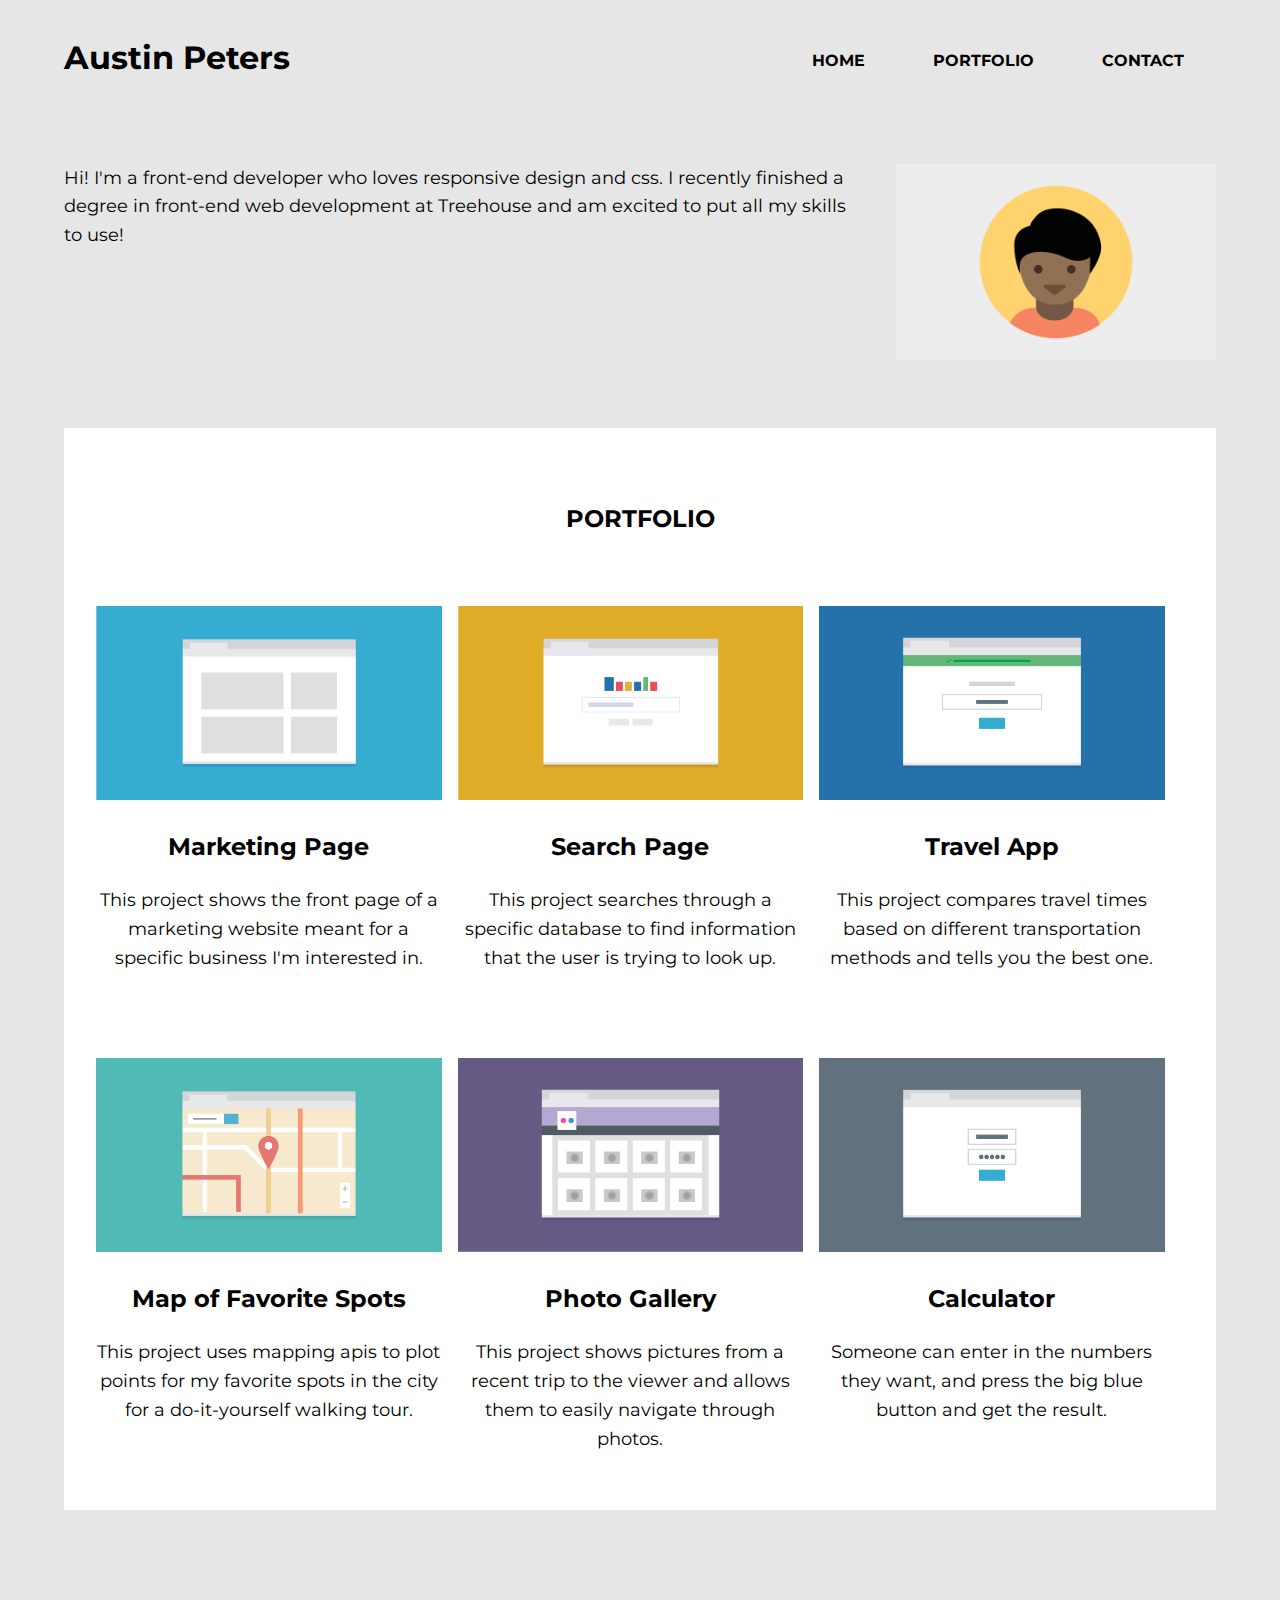
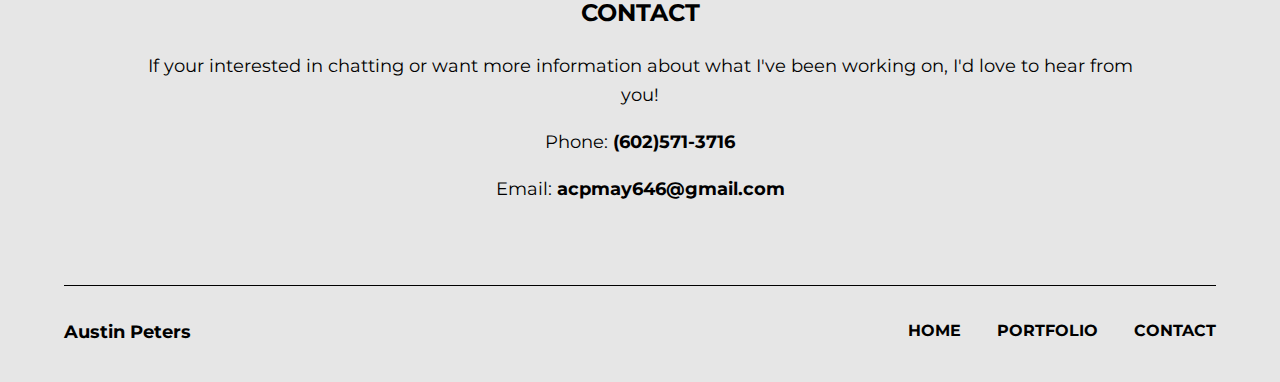
<file: techdegree-project-2-2/index.html>
<!DOCTYPE html>
<html lang="en">
<head>
    <meta charset="UTF-8">
    <meta name="viewport" content="width=device-width, initial-scale=1.0">
    <link href="https://fonts.googleapis.com/css2?family=Montserrat&display=swap" rel="stylesheet">
    <link href="css/normalize.css" rel="stylesheet">
    <link href="css/style.css" rel="stylesheet">
    <title>Mobile-First Responsive Layout</title>
</head>
<body> 
    <header>
        <div class="clearfix">
            <h1 class="my-name-head">Austin Peters</h1>
            <nav>
                <ul class="head-nav">
                    <li><a href="index.html">Home</a></li>
                    <li><a href="#portfolio">Portfolio</a></li>
                    <li><a href="#contact">Contact</a></li>
                </ul>
            </nav>
        </div>
        <div class="profile clearfix">
            <img src="images/responsive-layout-profile.png" alt="Profile picture">
            <p>Hi! I'm a front-end developer who loves responsive design and css. I recently finished a degree in front-end web development at Treehouse and am excited to put all my skills to use!</p>
        </div>
    </header>    

    <main>
        <div class="white clearfix">
            <h2 id="portfolio">Portfolio</h2>
            <div class="marketing container">
                <img src="images/portfolio-1.png" alt="Marketing page project">
                <h2>Marketing Page</h2>
                <p>This project shows the front page of a marketing website meant for a specific business I'm interested in.</p>
            </div>
            <div class="search container">
                <img src="images/portfolio-2.png" alt="Search page project">
                <h2>Search Page</h2>
                <p>This project searches through a specific database to find information that the user is trying to look up.</p>
            </div>
            <div class=" travel container">
                <img src="images/portfolio-3.png" alt="Travel app project">
                <h2>Travel App</h2>
                <p>This project compares travel times based on different transportation methods and tells you the best one.</p>
            </div>
            <div class="map container">
                <img src="images/portfolio-4.png" alt="Map of favorite spots project">
                <h2>Map of Favorite Spots</h2>
                <p>This project uses mapping apis to plot points for my favorite spots in the city for a do-it-yourself walking tour.</p>
            </div>
            <div class="gallery container">
                <img src="images/portfolio-5.png" alt="Photo gallery project">
                <h2>Photo Gallery</h2>
                <p>This project shows pictures from a recent trip to the viewer and allows them to easily navigate through photos.</p>
            </div>
            <div class="calculator container">
                <img src="images/portfolio-6.png" alt="Calculator project">
                <h2>Calculator</h2>
                <p>Someone can enter in the numbers they want, and press the big blue button and get the result.</p>
            </div>
        </div>
        <div class="contact-container">
            <h2 id="contact">Contact</h2>
            <p>If your interested in chatting or want more information about what I've been working on, I'd love to hear from you!</p>
            <p>Phone: <span>(602)571-3716</span></p>
            <p>Email: <span>acpmay646@gmail.com</span></p>
        </div>
    </main>    
    
    <footer>
        <p><span>Austin Peters</span></p>
            <nav>
                <ul class="foot-nav">
                    <li><a href="index.html">Back to top</a></li>
                </ul>
                <ul class="foot-nav-2">
                    <li><a href="index.html">Home</a></li>
                    <li><a href="#portfolio">Portfolio</a></li>
                    <li><a href="#contact">Contact</a></li>
                </ul>
            </nav> 
    </footer>      
</body>
</html>
</file>
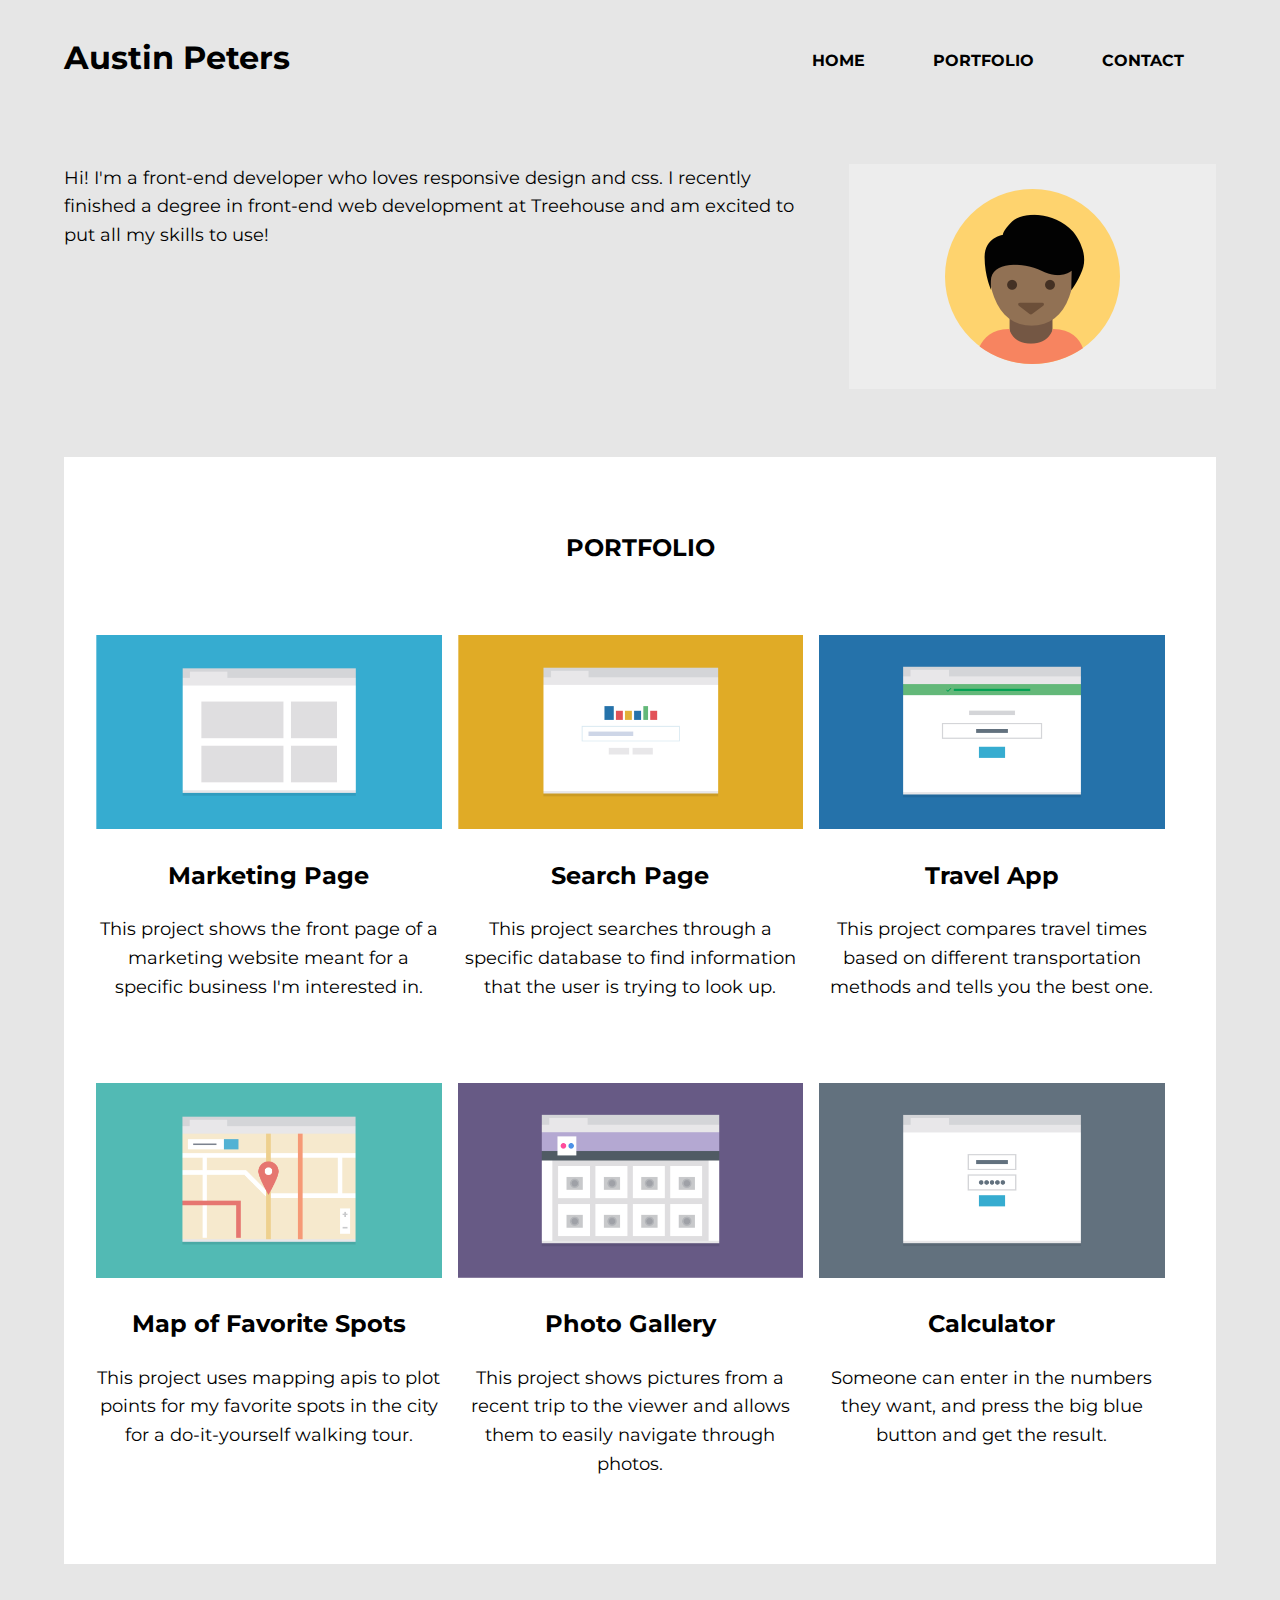
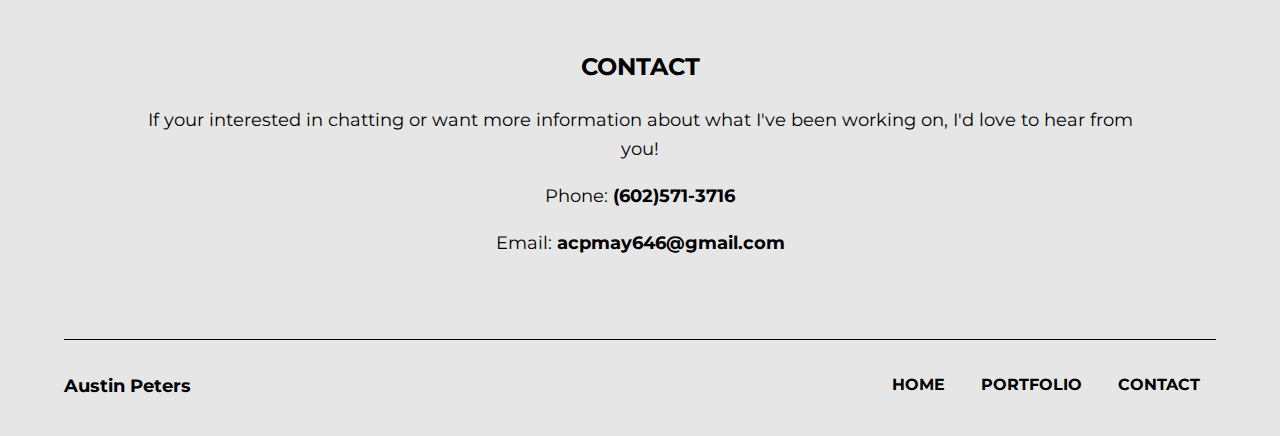
<file: techdegree-project-2-2/techdegree-project-2/techdegree-project-2/index.html>
<!DOCTYPE html>
<html lang="en">
<head>
    <meta charset="UTF-8">
    <meta name="viewport" content="width=device-width, initial-scale=1.0">
    <link href="https://fonts.googleapis.com/css2?family=Montserrat&display=swap" rel="stylesheet">
    <link href="css/normalize.css" rel="stylesheet">
    <link href="css/style.css" rel="stylesheet">
    <title>Mobile-First Responsive Layout</title>
</head>
<body> 
    <header>
        <div class="clearfix">
            <h1 class="my-name-head">Austin Peters</h1>
            <nav>
                <ul class="head-nav">
                    <li><a href="index.html">Home</a></li>
                    <li><a href="#portfolio">Portfolio</a></li>
                    <li><a href="#contact">Contact</a></li>
                </ul>
            </nav>
        </div>
        <div class="profile clearfix">
            <img src="images/responsive-layout-profile.png" alt="Profile picture">
            <p>Hi! I'm a front-end developer who loves responsive design and css. I recently finished a degree in front-end web development at Treehouse and am excited to put all my skills to use!</p>
        </div>
    </header>    

    <main>
        <div class="white clearfix">
            <h2 id="portfolio">Portfolio</h2>
            <div class="marketing container">
                <img src="images/portfolio-1.png" alt="Marketing page project">
                <h2>Marketing Page</h2>
                <p>This project shows the front page of a marketing website meant for a specific business I'm interested in.</p>
            </div>
            <div class="search container">
                <img src="images/portfolio-2.png" alt="Search page project">
                <h2>Search Page</h2>
                <p>This project searches through a specific database to find information that the user is trying to look up.</p>
            </div>
            <div class=" travel container">
                <img src="images/portfolio-3.png" alt="Travel app project">
                <h2>Travel App</h2>
                <p>This project compares travel times based on different transportation methods and tells you the best one.</p>
            </div>
            <div class="map container">
                <img src="images/portfolio-4.png" alt="Map of favorite spots project">
                <h2>Map of Favorite Spots</h2>
                <p>This project uses mapping apis to plot points for my favorite spots in the city for a do-it-yourself walking tour.</p>
            </div>
            <div class="gallery container">
                <img src="images/portfolio-5.png" alt="Photo gallery project">
                <h2>Photo Gallery</h2>
                <p>This project shows pictures from a recent trip to the viewer and allows them to easily navigate through photos.</p>
            </div>
            <div class="calculator container">
                <img src="images/portfolio-6.png" alt="Calculator project">
                <h2>Calculator</h2>
                <p>Someone can enter in the numbers they want, and press the big blue button and get the result.</p>
            </div>
        </div>
        <div class="contact-container">
            <h2 id="contact">Contact</h2>
            <p>If your interested in chatting or want more information about what I've been working on, I'd love to hear from you!</p>
            <p>Phone: <span>(602)571-3716</span></p>
            <p>Email: <span>acpmay646@gmail.com</span></p>
        </div>
    </main>    
    
    <footer>
        <p><span>Austin Peters</span></p>
            <nav>
                <ul class="foot-nav">
                    <li><a href="index.html">Back to top</li>
                </ul>
                <ul class="foot-nav-2">
                    <li><a href="index.html">Home</a></li>
                    <li><a href="#portfolio">Portfolio</a></li>
                    <li><a href="#contact">Contact</a></li>
                </ul>
            </nav> 
    </footer>      
</body>
</html>
</file>
<file: techdegree-project-2-2/css/style.css>
/*********************************UNIVERSAL SELECTOR******************************************/

* {
    box-sizing: border-box;
}

/*********************************ELEMENT SELECTORS******************************************/

body {
    font-family: "Montserrat", sans-serif;
    line-height: 1.6;
    color: black;
    text-align: center;
    background-color: rgb(230, 230, 230);
}

p {
    font-size: large;
}

.my-name-head {
    margin-top: 0;
    padding-top: 1em;
}

.container img {
    height: auto;
    width: 100%;
}

header,
.container,
.contact-container,
footer {
    width: 90%;
    margin: 0 auto;
}

.white {
    background-color: white;
}

.head-nav a {
    text-decoration: none;
    text-transform: uppercase;
    background-color: white;
    color: black;
    display: block;
    padding-top: 1em;
    padding-bottom: 1em;
    font-weight: bolder;
}

.head-nav li {
    margin-bottom: .5em;
}

.head-nav {
    margin-bottom: 4em;
}

.profile {
    padding-bottom: 1em;
}

.profile img {
    width: 100%;
    max-width: 320px;
}

#portfolio {
    text-transform: uppercase;
    padding-top: 3em;
    padding-bottom: 2em;
}

.container {
    padding-bottom: 2em;
}

.container p {
    padding-left: 4em;
    padding-right: 4em;
}

#contact {
    text-transform: uppercase;
}

.contact-container {
    border-bottom: 1px solid black;
    padding: 4em;
}

.calculator {
    padding-bottom: 4em;
}

span {
    font-weight: bolder;
}

footer p {
    float: left;
    margin: 0;
}

footer {
    padding-top: 2em;
    padding-bottom: 3.5em;
}

.foot-nav a {
    text-decoration: none;
    text-transform: uppercase;
    color: black;
    font-weight: bolder;
    float: right;
}

.foot-nav-2 {
    display: none;
}

@media (min-width: 768px) {
    .head-nav li {
        display: inline-block;
    }

    .head-nav a {
        padding: 0;
        background-color: rgb(230, 230, 230);
        margin-left: 2em;
        margin-right: 2em;
    }

    .profile img {
        float: right;
        margin-left: 2em;
    }

    .profile {
        padding-bottom: 3em;
    }

    .profile p{
        text-align: left;
    }
    
    .container {
        max-height: 420px;
        margin-bottom: 3em;
    }

    .marketing {
        float: left;
        width: 44%;
        margin-left: 2.5em;
        
    }

    .search {
        float: right;
        width: 44%;
        margin-right: 2.5em;
    }

    .travel {
        float: left;
        width: 44%;
        margin-left: 2.5em;

    }

    .map {
        float: right;
        width: 44%;
        margin-right: 2.5em;
    }

    .gallery {
        float: left;
        width: 44%;
        margin-left: 2.5em;
    }

    .calculator {
        float: right;
        width: 44%;
        margin-right: 2.5em;
    }

    .container p {
        padding-left: 2.5em;
        padding-right: 2.5em;
    }

    footer nav {
        float: right;
    }

    .foot-nav-2 {
        display: inline-block;
    }

    .foot-nav-2 a{
        text-decoration: none;
        text-transform: uppercase;
        color: black;
        font-weight: bolder;
    }

    .foot-nav-2 li {
        display: inline-block;
        padding-left: 2em;
    }

    .foot-nav {
        display: none;
    }

    footer {
        margin-bottom: 5em;
    }

    .clearfix::after {
        content: " ";
        display: table;
        clear: both;
    }
}

@media (min-width: 1024px) {
    .my-name-head {
        float: left;
    }

    .head-nav {
        float: right;
        padding-top: 3em;
    }

    .white {
        width: 90%;
        margin: 0 auto;
    }
    
    .container {
        min-height: 420px;
    }

    .marketing {
        width: 30%;
        margin-left: 2em;
    }

    .search {
        width: 30%;
        float: left;
        margin-right: 1em;
        margin-left: 1em
    }

    .travel {
        width: 30%;
        float: left;
        margin-left: 0;
    }

    .map {
        float: left;
        width: 30%;
        margin-left: 2em;
        margin-right: 0;
    }

    .gallery {
        width: 30%;
        float: left;
        margin-left: 1em;
        margin-right: 1em;
    }

    .calculator {
        float: left;
        width: 30%;
        margin-right: 0;
    }

    .container p {
        padding: 0;
    }

    .container {
        margin-bottom: 2em;
    }

    footer {
        margin-bottom: .5em;
    }

}


















































































/* h1 {
    margin-top: 0;
    padding-top: .5em;
    padding-bottom: .5em;
    
}

.head-nav li {
    background-color: white;
    width: 90%;
    margin: auto;
}

.head-nav {
    list-style-type: none;
    padding: 0;
}

.head-nav a{ 
    text-decoration: none;
    text-transform: uppercase;
    color: black;
    display: block;
    padding-top: 1em;
    padding-bottom: 1em;
}

.head-nav li {
    margin-bottom: .5em;
    
}

.head-nav a:hover {
    color: rgb(230, 230, 230); 
}

.profile img {
    width: 50%;
    padding-top: 2em;
}

.profile p {
    width: 90%;
    margin: auto;
    padding-top: 2em;
    padding-bottom: 2em;
    
}

.container {
    background-color: white;
}

main img {
    height: auto;
    width: 90%;
    margin: auto;
}

#portfolio {
    padding-top: 2em;
    padding-bottom: 2em;
    margin-top: 0;
    margin-bottom: 0;
    text-transform: uppercase;
}

main h2 {
    padding-top: 1em;
}

main p {
    padding-bottom: 3em;
    width: 90%;
    margin: auto;
    padding-left: 2em;
    padding-right: 2em;
}

.contact-container {
    width: 90%;
    margin: auto;
    border-bottom: solid 1px black;
    padding-bottom: 4em;
}

.contact-container h2 {
    padding-top: 3em;
}

.contact-container p {
    padding-bottom: 1em;
}

.contact-container .contact-p {
    padding-bottom: 2.5em;
}

.footer-nav {
    padding: 0;
    list-style-type: none;
    float: right;
}

.footer-nav a {
    text-decoration: none;
    color: black;
    text-transform: uppercase;
}

footer p {
    float: left;
}
footer {
   width: 90%;
   margin: auto;
}

.clearfix::after {
    content: " ";
    display: table;
    clear: both;
}

@media (max-width: 768px) {
    
} */
</file>
<file: techdegree-project-2-2/techdegree-project-2/techdegree-project-2/css/style.css>
/*********************************UNIVERSAL SELECTOR******************************************/

* {
    box-sizing: border-box;
}

/*********************************ELEMENT SELECTORS******************************************/

body {
    font-family: "Montserrat", sans-serif;
    line-height: 1.6;
    color: black;
    text-align: center;
    background-color: rgb(230, 230, 230);
}

p {
    font-size: large;
}

.my-name-head {
    margin-top: 0;
    padding-top: 1em;
}

.container img {
    height: auto;
    width: 100%;
}

header,
.container,
.contact-container,
footer {
    width: 90%;
    margin: 0 auto;
}

.white {
    background-color: white;
}

.head-nav a {
    text-decoration: none;
    text-transform: uppercase;
    background-color: white;
    color: black;
    display: block;
    padding-top: 1em;
    padding-bottom: 1em;
    font-weight: bolder;
}

.head-nav li {
    margin-bottom: .5em;
}

.head-nav {
    margin-bottom: 4em;
}

.profile {
    padding-bottom: 1em;
}

#portfolio {
    text-transform: uppercase;
    padding-top: 3em;
    padding-bottom: 2em;
}

.container {
    padding-bottom: 2em;
}

.container p {
    padding-left: 4em;
    padding-right: 4em;
}

#contact {
    text-transform: uppercase;
}

.contact-container {
    border-bottom: 1px solid black;
    padding: 4em;
}

.calculator {
    padding-bottom: 4em;
}

span {
    font-weight: bolder;
}

footer p {
    float: left;
    margin: 0;
}

footer {
    padding-top: 2em;
    padding-bottom: 3.5em;
}

.foot-nav a {
    text-decoration: none;
    text-transform: uppercase;
    color: black;
    font-weight: bolder;
    float: right;
}

@media (min-width: 768px) {
    .head-nav li {
        display: inline-block;
    }

    .head-nav a {
        padding: 0;
        background-color: rgb(230, 230, 230);
        margin-left: 2em;
        margin-right: 2em;
    }

    .profile img {
        float: right;
        margin-left: 2em;
    }

    .profile {
        padding-bottom: 3em;
    }

    .profile p{
        text-align: left;
    }

    .marketing {
        float: left;
        width: 44%;
        margin-left: 2.5em;
        
    }

    .search {
        float: right;
        width: 44%;
        margin-right: 2.5em;
    }

    .travel {
        float: left;
        width: 44%;
        margin-left: 2.5em;

    }

    .map {
        float: right;
        width: 44%;
        margin-right: 2.5em;
    }

    .gallery {
        float: left;
        width: 44%;
        margin-left: 2.5em;
    }

    .calculator {
        float: right;
        width: 44%;
        margin-right: 2.5em;
    }

    .container p {
        padding-left: 2.5em;
        padding-right: 2.5em;
    }

    .foot-nav-2 {
        float: right;
    }

    .foot-nav-2 a{
        text-decoration: none;
        text-transform: uppercase;
        color: black;
        font-weight: bolder;
    }

    .foot-nav-2 li {
        display: inline-block;
        padding-left: 1em;
        padding-right: 1em;
    }

    .foot-nav {
        display: none;
    }

    footer {
        margin-bottom: 5em;
    }

    .clearfix::after {
        content: " ";
        display: table;
        clear: both;
    }
}

@media (min-width: 1024px) {
    .my-name-head {
        float: left;
    }

    .head-nav {
        float: right;
        padding-top: 3em;
    }

    .white {
        width: 90%;
        margin: 0 auto;
    }

    .marketing {
        width: 30%;
        margin-left: 2em;
    }

    .search {
        width: 30%;
        float: left;
        margin-right: 1em;
        margin-left: 1em
    }

    .travel {
        width: 30%;
        float: left;
        margin-left: 0;
    }

    .map {
        float: left;
        width: 30%;
        margin-left: 2em;
        margin-right: 0;
    }

    .gallery {
        width: 30%;
        float: left;
        margin-left: 1em;
        margin-right: 1em;
    }

    .calculator {
        float: left;
        width: 30%;
        margin-right: 0;
    }

    .container p {
        padding: 0;
    }

    .container {
        margin-bottom: 2em;
    }

    footer {
        margin-bottom: .5em;
    }

}


















































































/* h1 {
    margin-top: 0;
    padding-top: .5em;
    padding-bottom: .5em;
    
}

.head-nav li {
    background-color: white;
    width: 90%;
    margin: auto;
}

.head-nav {
    list-style-type: none;
    padding: 0;
}

.head-nav a{ 
    text-decoration: none;
    text-transform: uppercase;
    color: black;
    display: block;
    padding-top: 1em;
    padding-bottom: 1em;
}

.head-nav li {
    margin-bottom: .5em;
    
}

.head-nav a:hover {
    color: rgb(230, 230, 230); 
}

.profile img {
    width: 50%;
    padding-top: 2em;
}

.profile p {
    width: 90%;
    margin: auto;
    padding-top: 2em;
    padding-bottom: 2em;
    
}

.container {
    background-color: white;
}

main img {
    height: auto;
    width: 90%;
    margin: auto;
}

#portfolio {
    padding-top: 2em;
    padding-bottom: 2em;
    margin-top: 0;
    margin-bottom: 0;
    text-transform: uppercase;
}

main h2 {
    padding-top: 1em;
}

main p {
    padding-bottom: 3em;
    width: 90%;
    margin: auto;
    padding-left: 2em;
    padding-right: 2em;
}

.contact-container {
    width: 90%;
    margin: auto;
    border-bottom: solid 1px black;
    padding-bottom: 4em;
}

.contact-container h2 {
    padding-top: 3em;
}

.contact-container p {
    padding-bottom: 1em;
}

.contact-container .contact-p {
    padding-bottom: 2.5em;
}

.footer-nav {
    padding: 0;
    list-style-type: none;
    float: right;
}

.footer-nav a {
    text-decoration: none;
    color: black;
    text-transform: uppercase;
}

footer p {
    float: left;
}
footer {
   width: 90%;
   margin: auto;
}

.clearfix::after {
    content: " ";
    display: table;
    clear: both;
}

@media (max-width: 768px) {
    
} */
</file>
